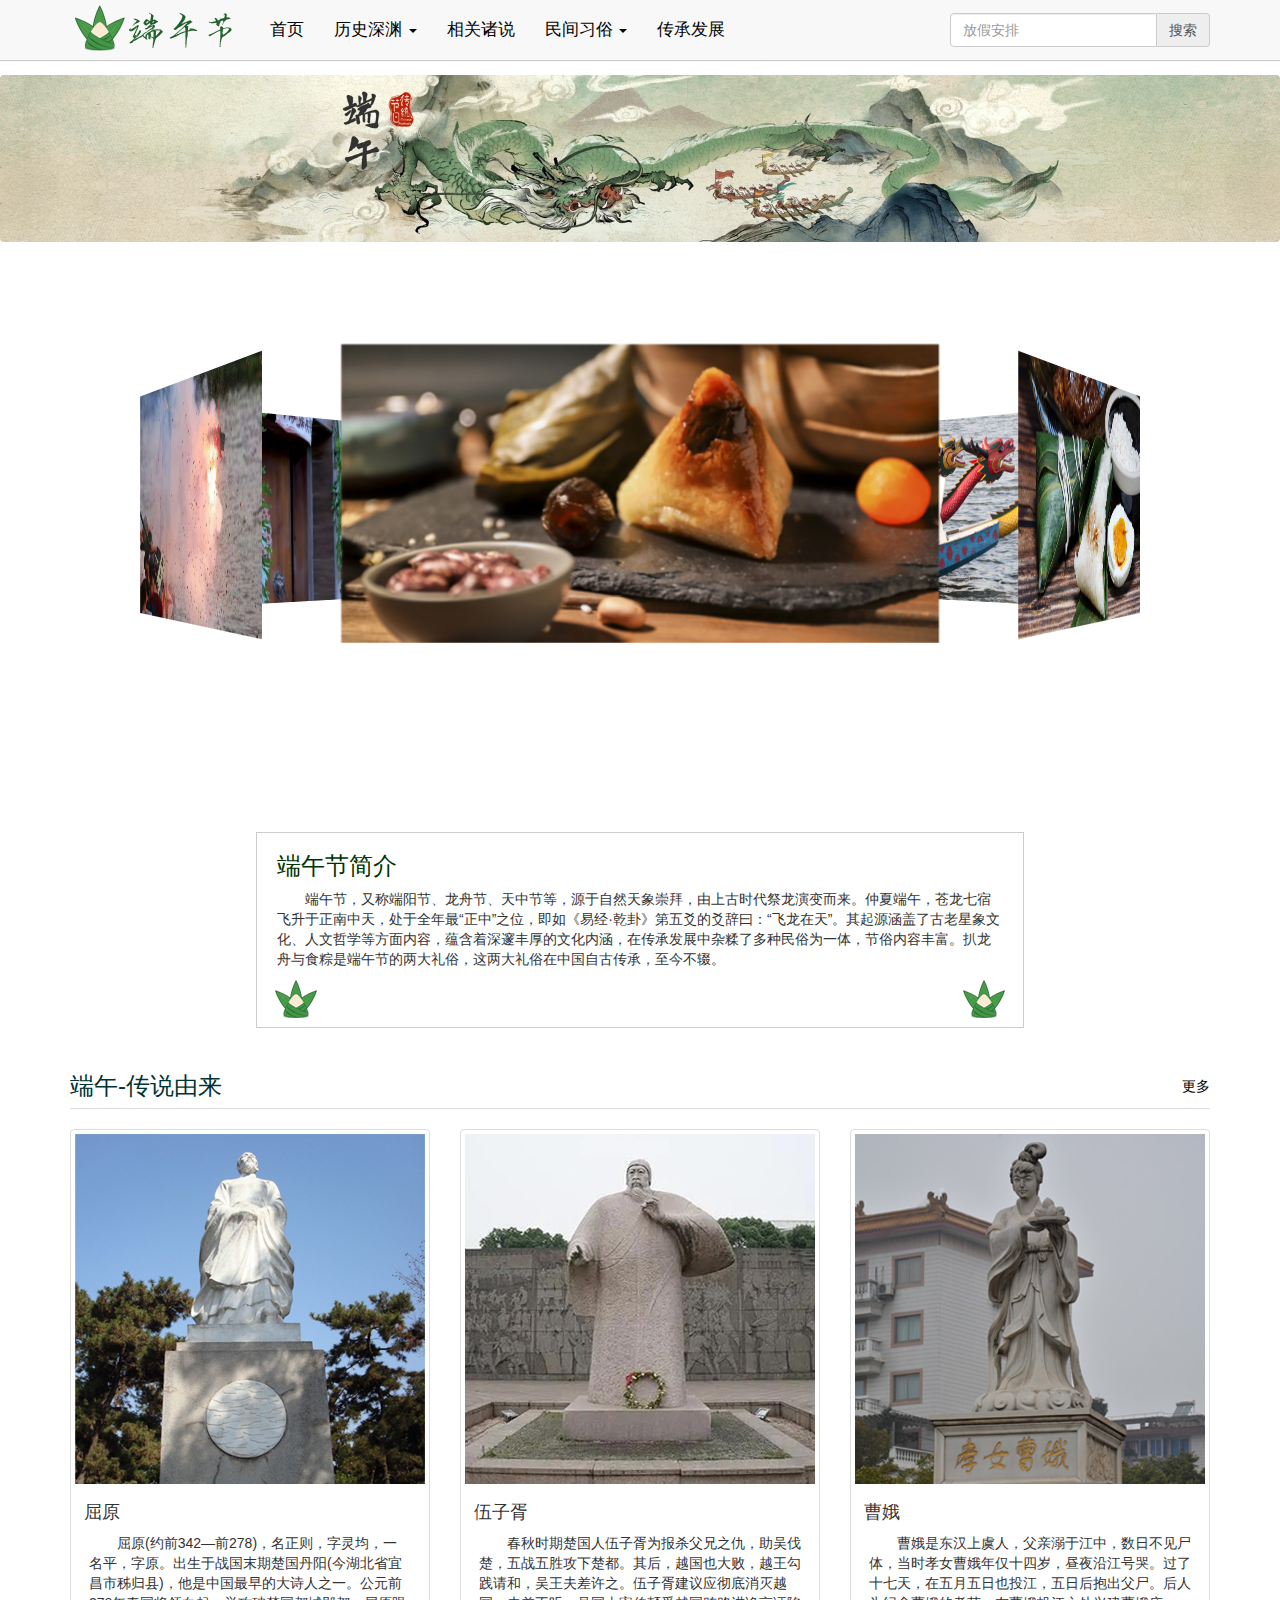
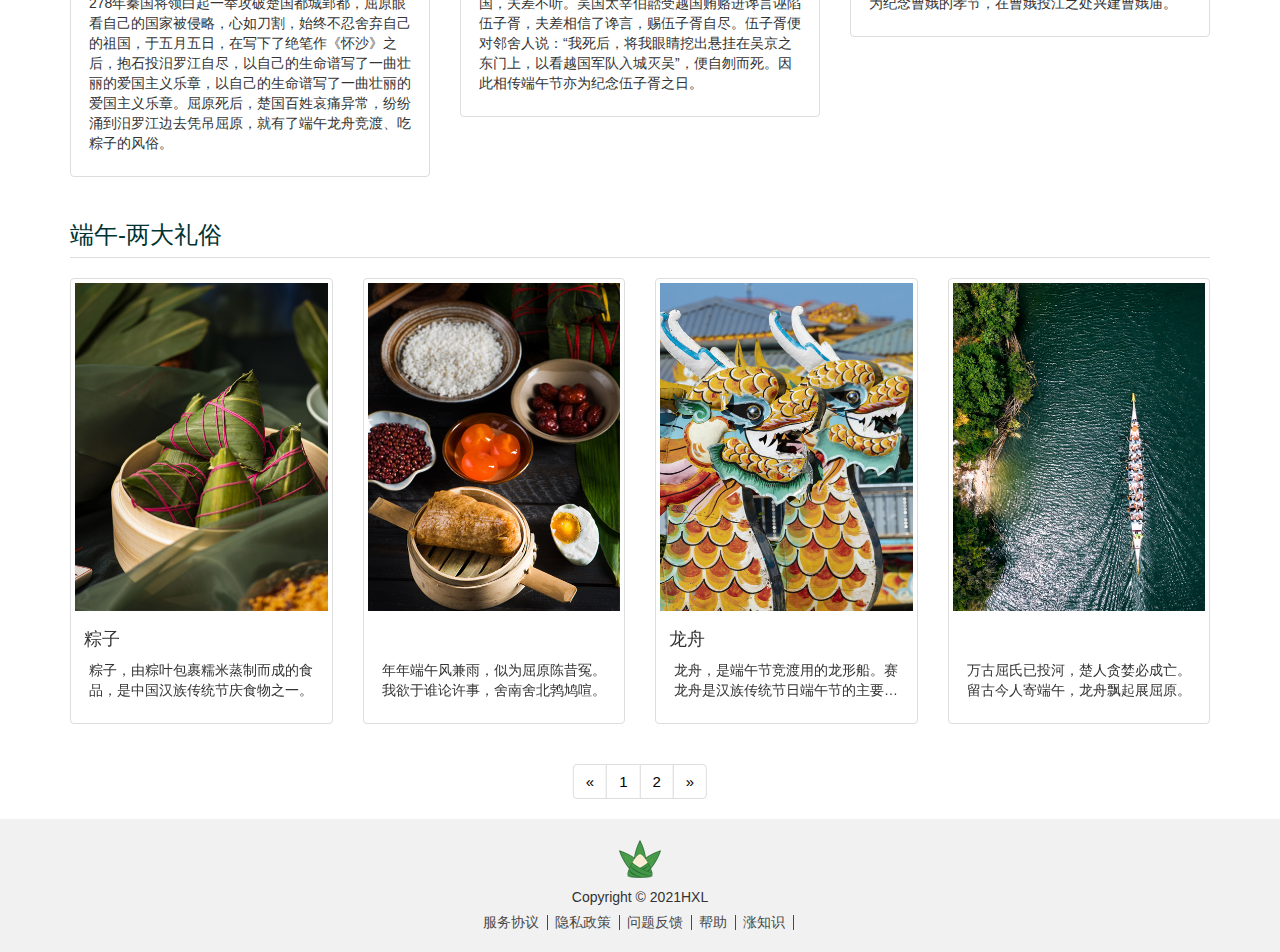
<file: 端午节/index.html>
<!DOCTYPE html>
<html lang="en">

<head>
    <meta charset="UTF-8">
    <meta http-equiv="X-UA-Compatible" content="IE=edge">
    <meta name="viewport" content="width=device-width, initial-scale=1.0,user-scalable=no">
    <title>端午节-中国四大传统节日之一</title>
    <meta name="description" content="端午节，又称端阳节、龙舟节、天中节等，源于自然天象崇拜，由上古时代祭龙演变而来。">
    <meta name="keywords" content="端午,端午节,端午节简介,端午节网页,端午节网页制作">
    <!-- 引入图标 -->
    <link rel="shortcut icon" href="./other/tubiao.ico">
    <!-- 引入bootstrap库 -->
    <link rel="stylesheet" href="./other/bootstrap.min.css">
    <!-- 引入共用样式 -->
    <link rel="stylesheet" href="./other/common.css">
    <!-- 引入index样式 -->
    <link rel="stylesheet" href="./other/index.css">
</head>

<body>
    <!-- 导航栏 -->
    <header class="head">
        <div class="nav navbar-default container-fluid-top">
            <div class="container">
                <div class="navbar-header">
                    <!-- 下拉按钮 -->
                    <button class="navbar-toggle" data-toggle="collapse" data-target=".navbar-collapse" style="margin-top: 15px;">
                    <span class="icon-bar"></span>
                    <span class="icon-bar"></span>
                    <span class="icon-bar"></span>
                    </button>
                    <!-- logo -->
                    <a href="./index.html" title="端午节"><img src="./images/logo.png"></a>
                </div>
                <!-- 快速导航 -->
                <nav class="collapse navbar-collapse navbar-left">
                    <ul class="nav navbar-nav">
                        <li><a href="./index.html">首页</a></li>
                        <!-- 下拉菜单1 -->
                        <li class="dropdown">
                            <a href="JavaScript:;" class="dropdown-toggle" data-toggle="dropdown">历史深渊
                                <span class="caret"></span>
                            </a>
                            <ul class="dropdown-menu">
                                <li><a href="JavaScript:;">源流</a></li>
                                <li><a href="JavaScript:;">由来</a></li>
                                <li><a href="JavaScript:;">考证</a></li>
                            </ul>
                        </li>
                        <li><a href="JavaScript:;">相关诸说</a></li>
                        <!-- 下拉菜单2 -->
                        <li class="dropdown">
                            <a href="JavaScript:;" class="dropdown-toggle" data-toggle="dropdown">民间习俗
                                <span class="caret"></span>
                            </a>
                            <ul class="dropdown-menu">
                                <!-- 锚点 -->
                                <li><a href="./subpage.html">传统民俗</a></li>
                                <li><a href="./subpage.html#ms2">民俗活动</a></li>
                                <li><a href="./subpage.html#ms3">节庆饮食</a></li>
                            </ul>
                        </li>
                        <li><a href="JavaScript:;">传承发展</a></li>
                    </ul>
                </nav>
                <!-- 搜索框 -->
                <form class="navbar-right navbar-form" style="margin-top: 13px;">
                    <div class="input-group">
                        <input type="search" class="form-control" placeholder="放假安排">
                        <span class="input-group-addon btn btn-success">搜索</span>
                    </div>
                </form>
            </div>
        </div>
    </header>

    <!-- 中心 -->
    <section>
        <!-- 长图 -->
        <article class="cont-top" title="端午节（中国四大传统节日之一）">
            <div class="thumbnail" style="border: none;">
                <a href="JavaScript:;"><img src="./images/header.jpg"></a>
            </div>
        </article>

        <!-- 3D轮播 -->
        <article class="container cont-on">
            <div>
                <a href="JavaScript:;"><img src="./images/lb1.jpg"></a>
                <a href="JavaScript:;"><img src="./images/lb2.jpg"></a>
                <a href="JavaScript:;"><img src="./images/lb3.jpg"></a>
                <a href="JavaScript:;"><img src="./images/lb4.jpg"></a>
                <a href="JavaScript:;"><img src="./images/lb5.jpg"></a>
                <a href="JavaScript:;"><img src="./images/lb6.jpg"></a>
            </div>
        </article>

        <!-- 一部分 简介 -->
        <article class="container cont-one">
            <div class="cn">
                <h3>端午节简介</h3>
                <p>端午节，又称端阳节、龙舟节、天中节等，源于自然天象崇拜，由上古时代祭龙演变而来。仲夏端午，苍龙七宿飞升于正南中天，处于全年最“正中”之位，即如《易经·乾卦》第五爻的爻辞曰：“飞龙在天”。其起源涵盖了古老星象文化、人文哲学等方面内容，蕴含着深邃丰厚的文化内涵，在传承发展中杂糅了多种民俗为一体，节俗内容丰富。扒龙舟与食粽是端午节的两大礼俗，这两大礼俗在中国自古传承，至今不辍。</p>
                <img src="./images/tubiao.png">
                <img src="./images/tubiao.png">
            </div>
        </article>

        <!-- 二部分 传说由来 -->
        <article class="container cont-two">
            <div class="row">
                <h3>端午-传说由来<a href="JavaScript:;">更多</a></h3>
                <div class="col-md-4 col-xs-12">
                    <div class="thumbnail">
                        <img src="./images/rw1.jpg">
                        <div class="caption">
                            <h4>屈原</h4>
                            <p>屈原(约前342—前278)，名正则，字灵均，一名平，字原。出生于战国末期楚国丹阳(今湖北省宜昌市秭归县)，他是中国最早的大诗人之一。公元前278年秦国将领白起一举攻破楚国都城郢都，屈原眼看自己的国家被侵略，心如刀割，始终不忍舍弃自己的祖国，于五月五日，在写下了绝笔作《怀沙》之后，抱石投汨罗江自尽，以自己的生命谱写了一曲壮丽的爱国主义乐章，以自己的生命谱写了一曲壮丽的爱国主义乐章。屈原死后，楚国百姓哀痛异常，纷纷涌到汨罗江边去凭吊屈原，就有了端午龙舟竞渡、吃粽子的风俗。</p>
                        </div>
                    </div>
                </div>
                <div class="col-md-4 col-xs-12">
                    <div class="thumbnail">
                        <img src="./images/rw2.jpg">
                        <div class="caption">
                            <h4>伍子胥</h4>
                            <p>春秋时期楚国人伍子胥为报杀父兄之仇，助吴伐楚，五战五胜攻下楚都。其后，越国也大败，越王勾践请和，吴王夫差许之。伍子胥建议应彻底消灭越国，夫差不听。吴国太宰伯嚭受越国贿赂进谗言诬陷伍子胥，夫差相信了谗言，赐伍子胥自尽。伍子胥便对邻舍人说：“我死后，将我眼睛挖出悬挂在吴京之东门上，以看越国军队入城灭吴”，便自刎而死。因此相传端午节亦为纪念伍子胥之日。</p>
                        </div>
                    </div>
                </div>
                <div class="col-md-4 col-xs-12">
                    <div class="thumbnail">
                        <img src="./images/rw3.jpg">
                        <div class="caption">
                            <h4>曹娥</h4>
                            <p>曹娥是东汉上虞人，父亲溺于江中，数日不见尸体，当时孝女曹娥年仅十四岁，昼夜沿江号哭。过了十七天，在五月五日也投江，五日后抱出父尸。后人为纪念曹娥的孝节，在曹娥投江之处兴建曹娥庙。</p>
                        </div>
                    </div>
                </div>
            </div>
        </article>
        <!-- 三部分 两大礼俗 -->
        <article class="container cont-three">
            <div class="row">
                <h3>端午-两大礼俗</h3>
                <div class="col-md-3 col-xs-6">
                    <div class="thumbnail">
                        <img src="./images/sl1.jpg" title="粽子">
                        <div class="caption">
                            <h4>粽子</h4>
                            <p title="粽子，由粽叶包裹糯米蒸制而成的食品，是中国汉族传统节庆食物之一。">粽子，由粽叶包裹糯米蒸制而成的食品，是中国汉族传统节庆食物之一。</p>
                        </div>
                    </div>
                </div>
                <div class="col-md-3 col-xs-6">
                    <div class="thumbnail">
                        <img src="./images/sl2.jpg" title="粽子">
                        <div class="caption">
                            <h4>&nbsp;</h4>
                            <p title="年年端午风兼雨，似为屈原陈昔冤。我欲于谁论许事，舍南舍北鹁鸠喧。">年年端午风兼雨，似为屈原陈昔冤。我欲于谁论许事，舍南舍北鹁鸠喧。</p>
                        </div>
                    </div>
                </div>
                <div class="col-md-3 col-xs-6">
                    <div class="thumbnail">
                        <img src="./images/sl3.jpg" title="龙舟">
                        <div class="caption">
                            <h4>龙舟</h4>
                            <p title="龙舟，是端午节竞渡用的龙形船。赛龙舟是汉族传统节日端午节的主要习俗。">龙舟，是端午节竞渡用的龙形船。赛龙舟是汉族传统节日端午节的主要习俗。</p>
                        </div>
                    </div>
                </div>
                <div class="col-md-3 col-xs-6">
                    <div class="thumbnail">
                        <img src="./images/sl4.jpg" title="龙舟">
                        <div class="caption">
                            <h4>&nbsp;</h4>
                            <p title="万古屈氏已投河，楚人贪婪必成亡。留古今人寄端午，龙舟飘起展屈原。">万古屈氏已投河，楚人贪婪必成亡。留古今人寄端午，龙舟飘起展屈原。</p>
                        </div>
                    </div>
                </div>
            </div>
        </article>
        <!-- 分页 -->
        <footer class="cont-foot">
            <ul class="pagination">
                <li><a href="./index.html">&laquo;</a></li>
                <li><a href="./index.html">1</a></li>
                <li><a href="./subpage.html">2</a></li>
                <li><a href="./subpage.html">&raquo;</a></li>
            </ul>
        </footer>
    </section>

    <!-- footer部分 -->
    <footer class="foot">
        <div class="container">
            <div><img src="./images/tubiao.png"></div>
            <p>Copyright &copy; 2021HXL</p>
            <p>
                <a href="JavaScript:;">服务协议</a>
                <a href="JavaScript:;">隐私政策</a>
                <a href="JavaScript:;">问题反馈</a>
                <a href="JavaScript:;">帮助</a>
                <a href="JavaScript:;">涨知识</a>
            </p>
        </div>
    </footer>


    <script src="./other/jquery.min.js"></script>
    <script src="./other/bootstrap.min.js"></script>
</body>

</html>
</file>
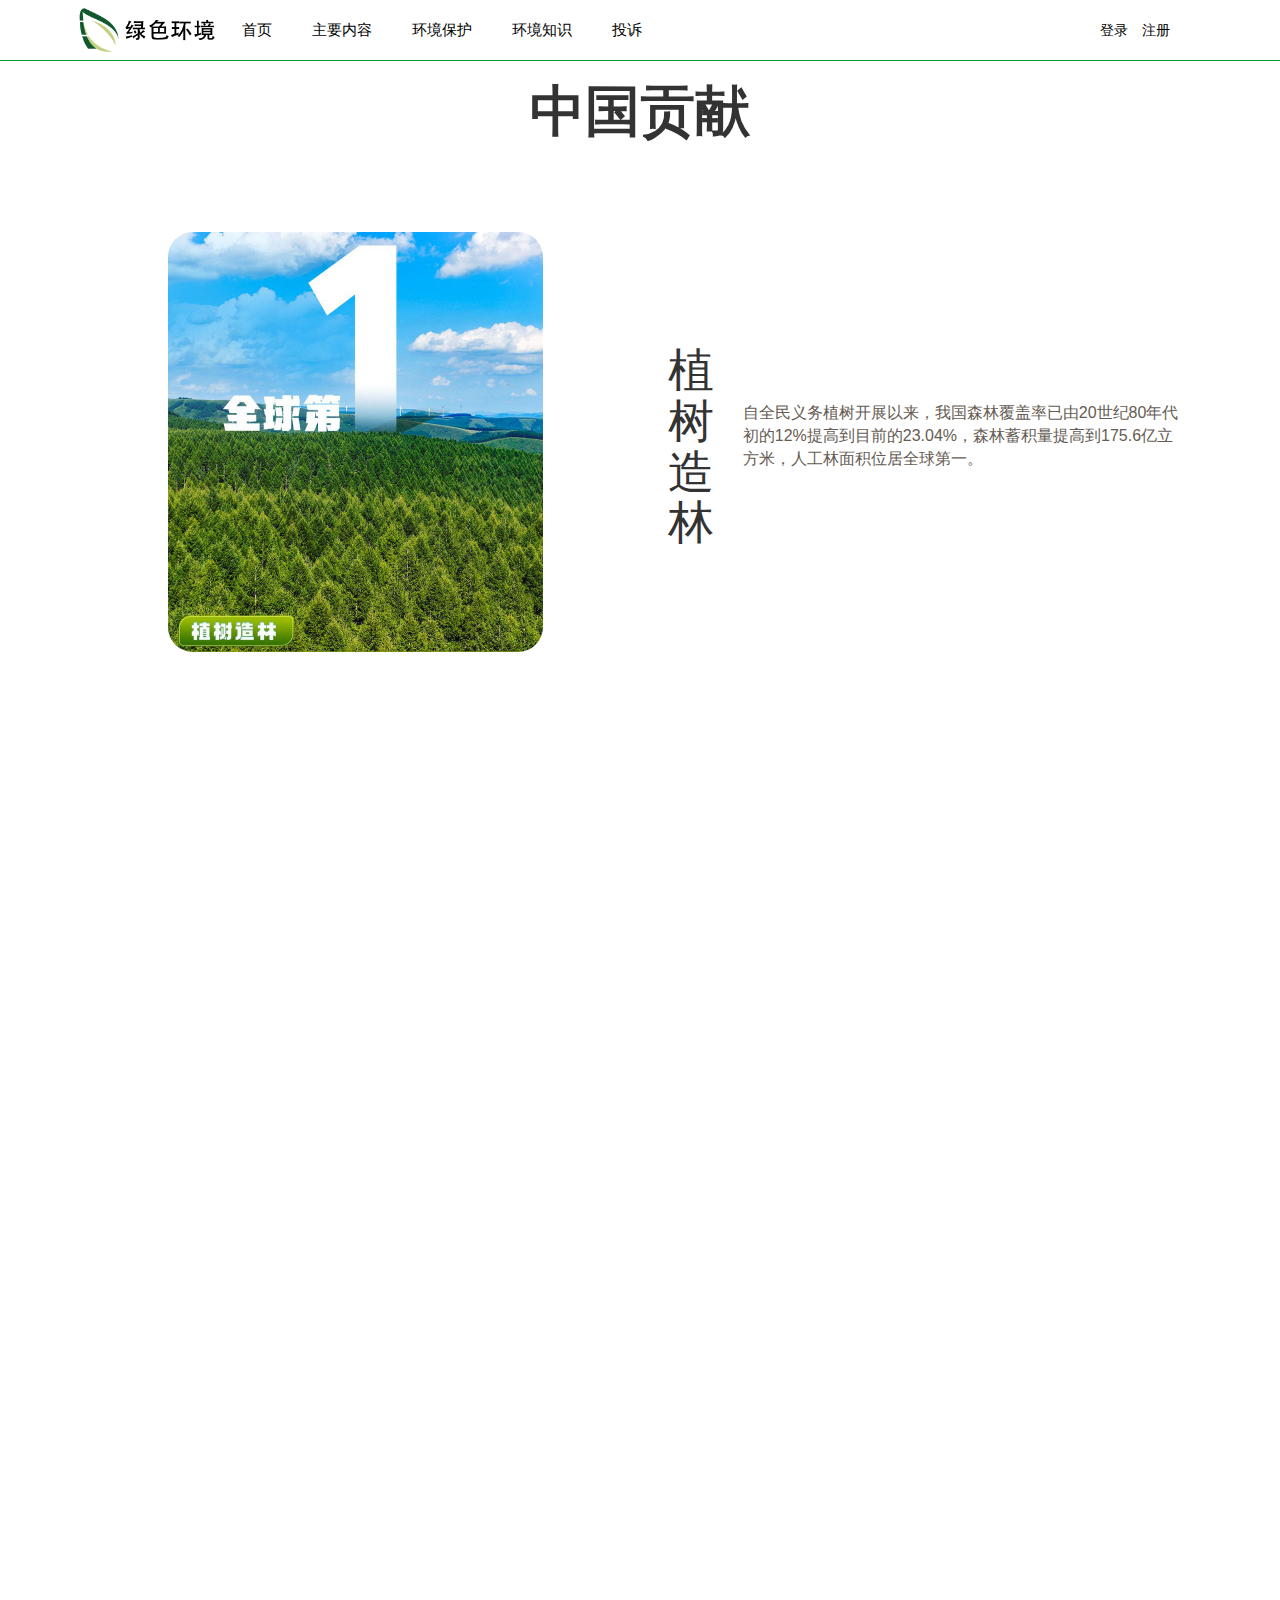
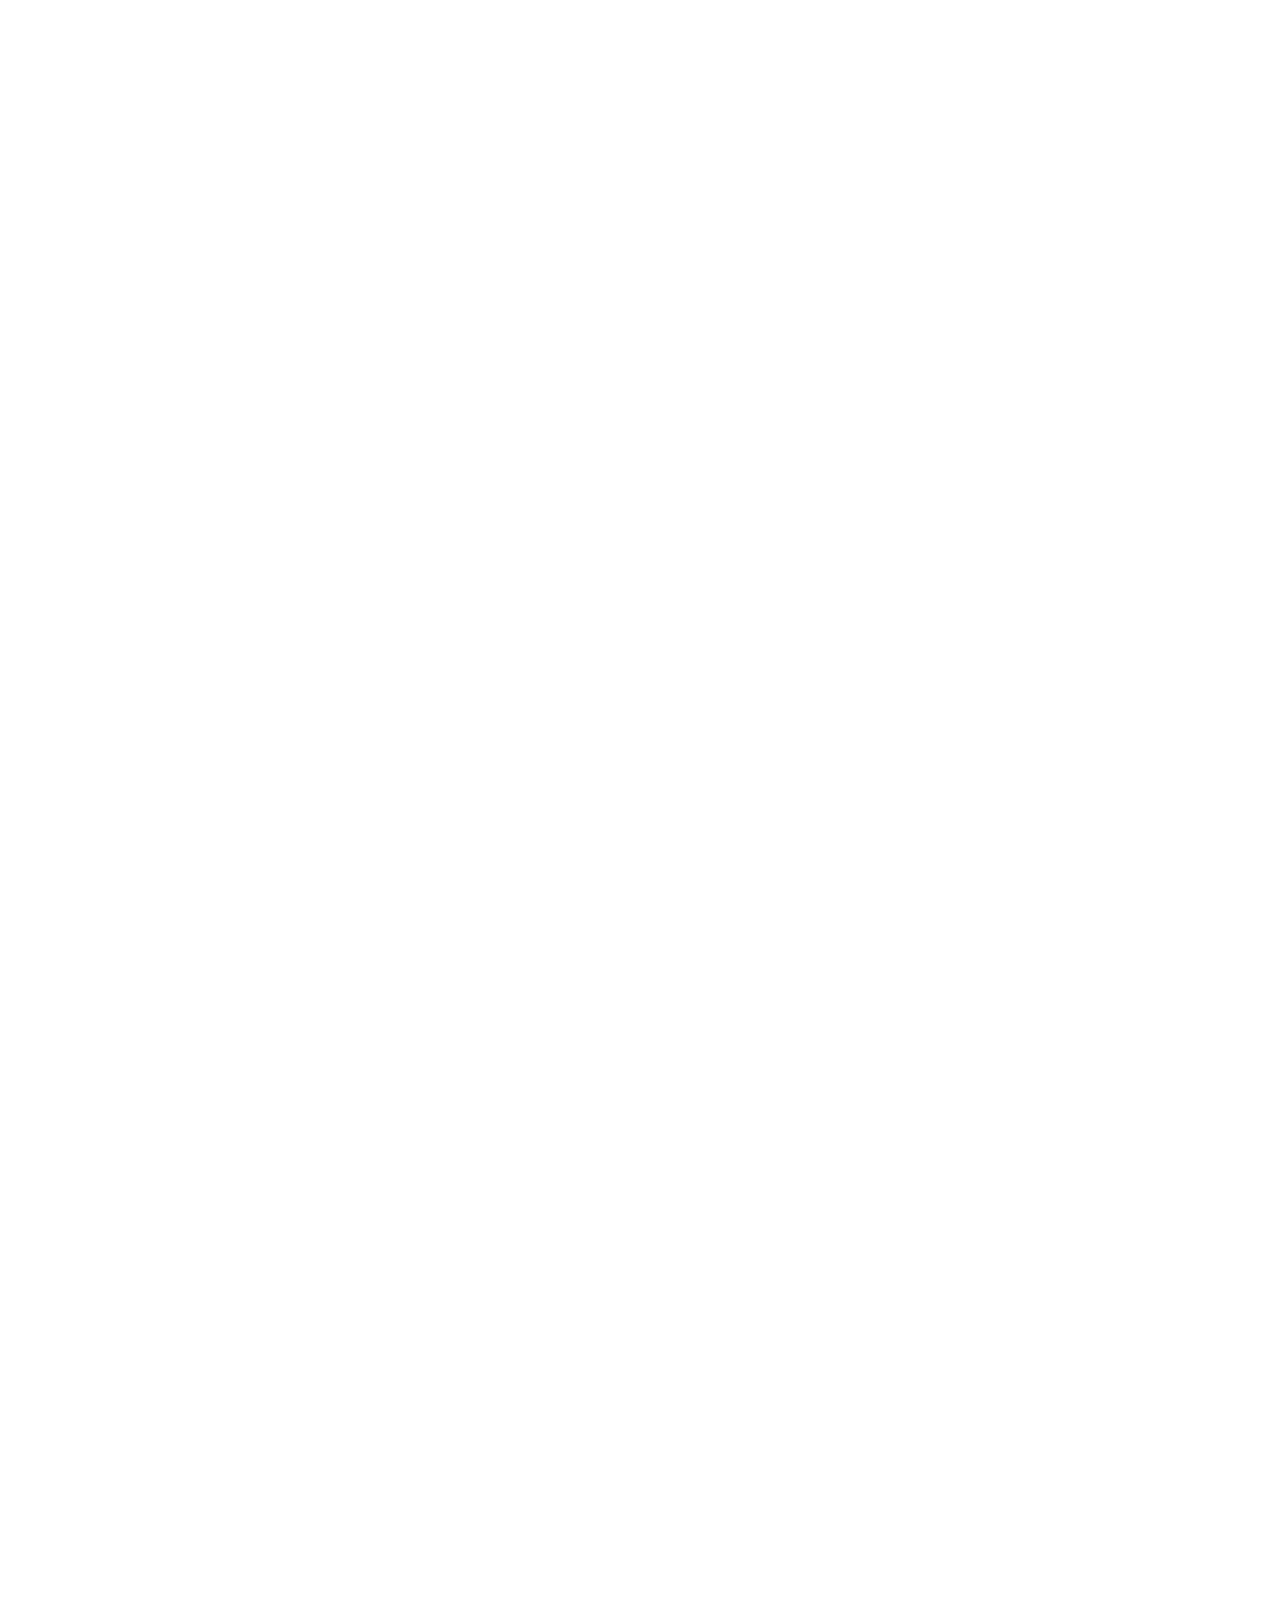
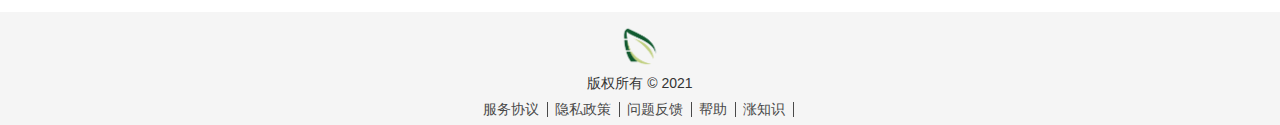
<file: 环保网/contribution.html>
<!DOCTYPE html>
<html lang="en">

<head>
    <meta charset="UTF-8">
    <meta http-equiv="X-UA-Compatible" content="IE=edge">
    <meta name="viewport" content="width=device-width, initial-scale=1.0,user-scalable">
    <title>绿色环境-环境保护</title>
    <link rel="shortcut icon" href="./frame/ico.ico">
    <link rel="stylesheet" href="./frame/Bootstrap/bootstrap/css/bootstrap.min.css">
    <link rel="stylesheet" href="./css/common.css">
    <link rel="stylesheet" href="./css/contribution.css">
</head>

<body>
    <!-- 顶部 -->
    <header class="head">
        <div class="nav navbar-default container-fluid-top">
            <div class="container">
                <div class="navbar-header">
                    <!-- 下拉按钮 -->
                    <button class="navbar-toggle" data-toggle="collapse" data-target=".navbar-collapse">
                        <span class="icon-bar"></span>
                        <span class="icon-bar"></span>
                        <span class="icon-bar"></span>
                    </button>
                    <!-- logo -->
                    <a href="./index.html" class="logo"><img src="./images/logo.png"></a>
                </div>
                <!-- 快速导航 -->
                <nav class="collapse navbar-collapse">
                    <ul class="nav navbar-nav  navbar-left">
                        <li class="dropdown">
                            <a href="./index.html">首页</a>
                        </li>
                        <li class="dropdown">
                            <a href="./404.html">主要内容</b></a>
                        </li>
                        <li class="dropdown">
                            <a href="./contribution.html">环境保护</b></a>
                        </li>
                        <li class="dropdown">
                            <a href="./404.html">环境知识</b></a>
                        </li>
                        <li class="dropdown">
                            <a href="./404.html">投诉</b></a>
                        </li>
                    </ul>
                    <div class="register">
                        <a href="./login.html" id="lg">登录</a>
                        <a href="./regist.html" id="lg">注册</a>
                    </div>
                </nav>
            </div>
        </div>
    </header>

    <section class="container">
        <h1>中国贡献</h1>
        <ul>
            <li id="fade">
                <div class="col-md-6 col-sm-12 left-hidden">
                    <div class="text-box-1">
                        <img src="./images/contribution/cont1.jpg" alt="">
                    </div>
                </div>
                <div class="col-md-6 col-sm-12 right-hidden">
                    <div class="text-box-2">
                        <h2>植树造林</h2>
                        <p>自全民义务植树开展以来，我国森林覆盖率已由20世纪80年代初的12%提高到目前的23.04%，森林蓄积量提高到175.6亿立方米，人工林面积位居全球第一。</p>
                    </div>
                </div>
            </li>
            <li id="fade">
                <div class="col-md-6 col-sm-12  right-hidden">
                    <div class="text-box-1">
                        <img src="./images/contribution/cont2.jpg" alt="">
                    </div>
                </div>
                <div class="col-md-6 col-sm-12 left-hidden">
                    <div class="text-box-2">
                        <h2>湿地保护</h2>
                        <p>湿地是全球价值最高的生态系统，其消长会影响全球气候变化态势与速度。早在2004年，中国即成为全球湿地保护典范。“十三五”期间，全国新增湿地面积20.26万公顷。 湿地保护。
                        </p>
                    </div>
                </div>
            </li>
            <li id="fade">
                <div class="col-md-6 col-sm-12  left-hidden">
                    <div class="text-box-1">
                        <img src="./images/contribution/cont3.jpg" alt="">
                    </div>
                </div>
                <div class="col-md-6 col-sm-12 right-hidden">
                    <div class="text-box-2">
                        <h2>白色污染</h2>
                        <p>中国塑料制品回收率约为30%，高于不少发达国家。自2008年起，我国主要商品零售场所塑料袋使用量年均减少20万吨万吨。</p>
                    </div>
                </div>
            </li>
            <li id="fade">
                <div class="col-md-6 col-sm-12  right-hidden">
                    <div class="text-box-1">
                        <img src="./images/contribution/cont4.jpg" alt="">
                    </div>
                </div>
                <div class="col-md-6 col-sm-12  left-hidden">
                    <div class="text-box-2">
                        <h2>新能源利用</h2>
                        <p>中国在新能源发展上居于世界首位，中国可再生能源开发利用规模稳居世界第一，带动了全球可再生能源的快速蓬勃发展。2020年，中国可再生能源发电量达2.2万亿干瓦时。</p>
                    </div>
                </div>
            </li>
            <li id="fade">
                <div class="col-md-6 col-sm-12 left-hidden">
                    <div class="text-box-1">
                        <img src="./images/contribution/cont5.jpg" alt="">
                    </div>
                </div>
                <div class="col-md-6 col-sm-12 right-hidden">
                    <div class="text-box-2">
                        <h2>碳排放</h2>
                        <p>“十一五”规划提出“节能减排”目标以来，从2009至2019年，中国碳排放削减35%。为应对全球气候变化，中国在“十四五”规划中又提出“碳达峰”“碳中和”等目标承诺。</p>
                    </div>
                </div>
            </li>
            <li id="fade">
                <div class="col-md-6 col-sm-12 right-hidden">
                    <div class="text-box-1">
                        <img src="./images/contribution/cont6.jpg" alt="">
                    </div>
                </div>
                <div class="col-md-6 col-sm-12 left-hidden">
                    <div class="text-box-2">
                        <h2>野生动物保护</h2>
                        <p>自1992年签署《生物多样性公约》以来，中国是少数几个编制实施地方生物多样性保护行动计划的国家之一。在建设自然保护区的同时，中国已为300多种珍稀濒危野生动物建立了稳定的人工繁育种群。</p>
                    </div>
                </div>
            </li>
        </ul>
    </section>

    <footer class="foot">
        <div class="container">
            <div class="logo"></div>
            <p>版权所有 &copy; 2021</p>
            <p>
                <a href="./404.html">服务协议</a>
                <a href="./404.html">隐私政策</a>
                <a href="./404.html">问题反馈</a>
                <a href="./404.html">帮助</a>
                <a href="./404.html">涨知识</a>
            </p>
        </div>
    </footer>


    <script src="./frame/Bootstrap/jquery/jquery.min.js"></script>
    <script src="./frame/Bootstrap/bootstrap/js/bootstrap.min.js"></script>
    <script src="./js/contribution.js"></script>
    <script src="./js/common.js"></script>

</body>

</html>
</file>
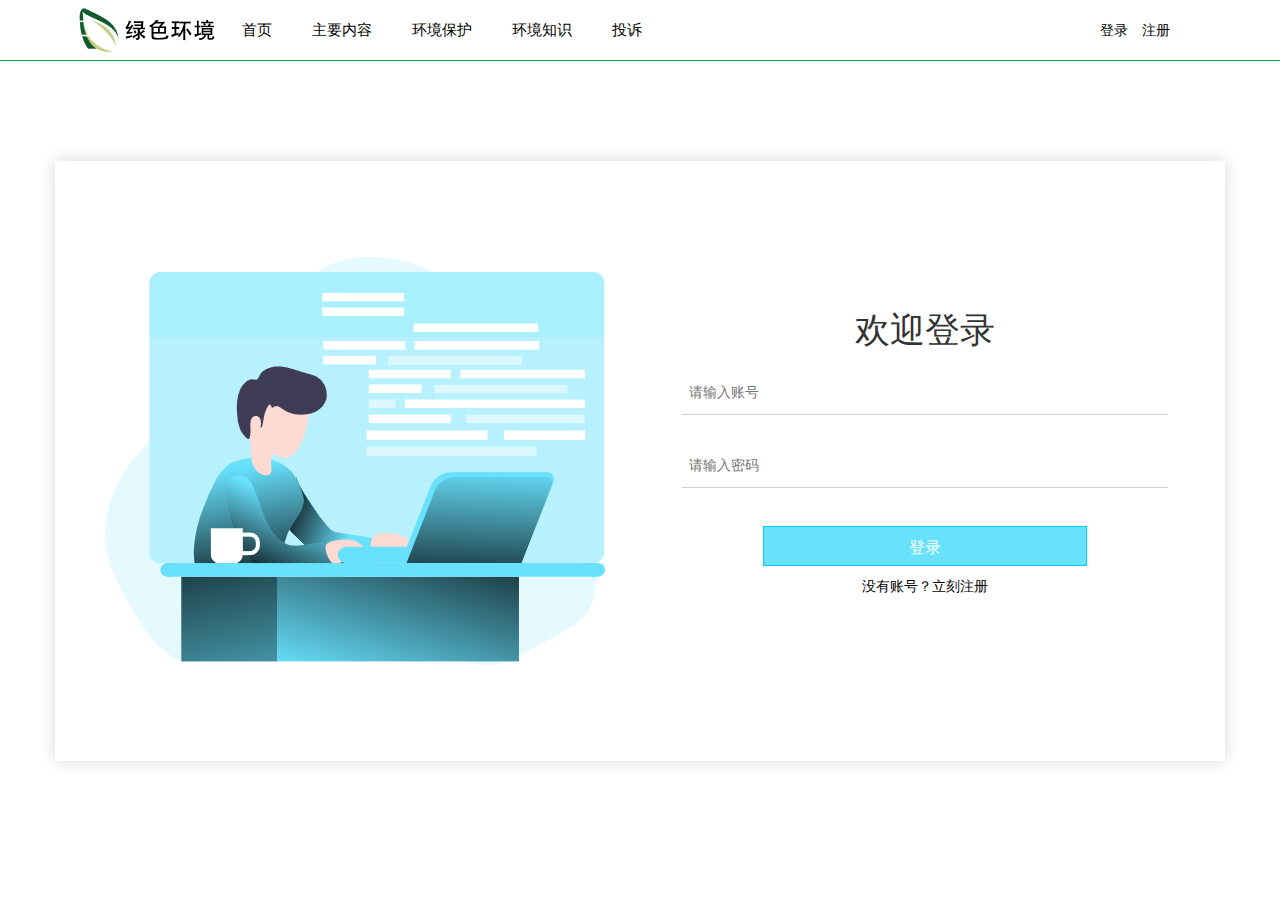
<file: 环保网/login.html>
<!DOCTYPE html>
<html lang="en">

<head>
    <meta charset="UTF-8">
    <meta http-equiv="X-UA-Compatible" content="IE=edge">
    <meta name="viewport" content="width=device-width, initial-scale=1.0,user-scalable">
    <title>绿色环境-登录</title>
    <link rel="shortcut icon" href="./frame/ico.ico">
    <link rel="stylesheet" href="./frame/Bootstrap/bootstrap/css/bootstrap.min.css">
    <link rel="stylesheet" href="./css/common.css">
    <link rel="stylesheet" href="./css/login.css">

</head>

<body>
    <!-- 头部 -->
    <header class="head">
        <div class="nav navbar-default container-fluid-top">
            <div class="container">
                <div class="navbar-header">
                    <!-- 下拉按钮 -->
                    <button class="navbar-toggle" data-toggle="collapse" data-target=".navbar-collapse">
                        <span class="icon-bar"></span>
                        <span class="icon-bar"></span>
                        <span class="icon-bar"></span>
                    </button>
                    <!-- logo -->
                    <a href="./index.html" class="logo"><img src="./images/logo.png"></a>
                </div>
                <!-- 快速导航 -->
                <nav class="collapse navbar-collapse">
                    <ul class="nav navbar-nav  navbar-left">
                        <li class="dropdown">
                            <a href="./index.html">首页</a>
                        </li>
                        <li class="dropdown">
                            <a href="./404.html">主要内容</b></a>
                        </li>
                        <li class="dropdown">
                            <a href="./contribution.html">环境保护</b></a>
                        </li>
                        <li class="dropdown">
                            <a href="./404.html">环境知识</b></a>
                        </li>
                        <li class="dropdown">
                            <a href="./404.html">投诉</b></a>
                        </li>
                    </ul>
                    <div class="register">
                        <a href="./login.html" id="lg">登录</a>
                        <a href="./regist.html" id="lg">注册</a>
                    </div>
                </nav>
            </div>
        </div>
    </header>

    <div class="container box">
        <div class="col-md-6 col-sm-12">
            <img src="./images/login/login.png" alt="">
        </div>
        <div class="col-md-6 col-sm-12">
            <div class="login" style="margin-top: 150px;">
                <div>
                    <h2>欢迎登录</h2>
                    <form action="./php/login.php" method="POST">
                        <div class="lg-box">
                            <input type="text" name="username" placeholder="请输入账号" autocomplete="off"> <i class="xian"></i>
                            <div class="text">
                                <span id="lo_text"></span>
                            </div>
                        </div>
                        <div class="lg-box">
                            <input type="password" name="password" placeholder="请输入密码"> <i class="xian"></i>
                            <div class="text">
                                <span id="lo_text"></span>
                            </div>
                        </div>
                        <div class="btn-box">
                            <button type="submit" class="kai" id="btn">登录</button>
                            <a href="./regist.html">没有账号？立刻注册</a>
                        </div>
                    </form>
                </div>
            </div>
        </div>
    </div>



    <script src="./frame/Bootstrap/jquery/jquery.min.js"></script>
    <script src="./frame/Bootstrap/bootstrap/js/bootstrap.min.js"></script>
    <script src="./js/login.js"></script>
    <script src="./js/common.js"></script>

</body>

</html>
</file>
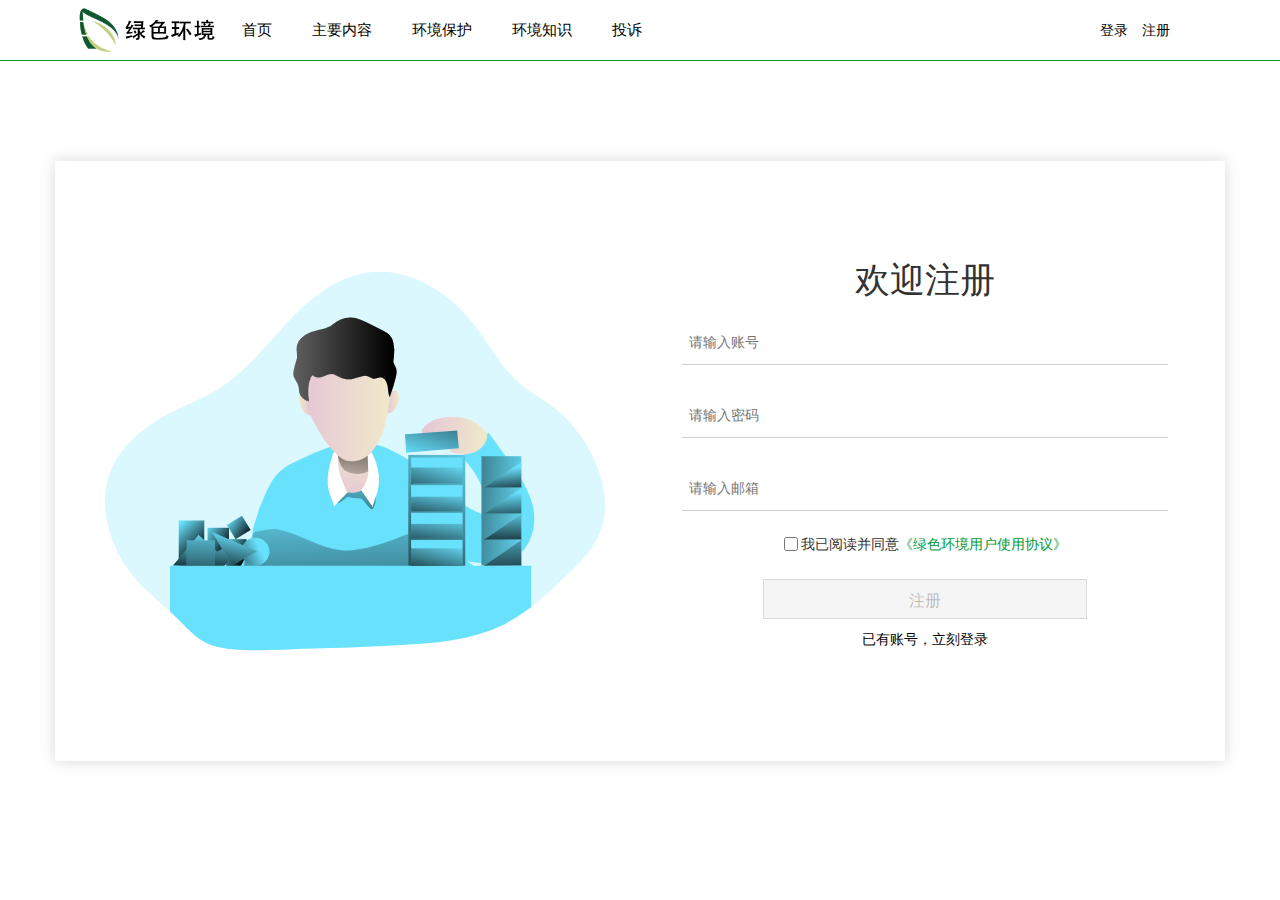
<file: 环保网/regist.html>
<!DOCTYPE html>
<html lang="en">

<head>
    <meta charset="UTF-8">
    <meta http-equiv="X-UA-Compatible" content="IE=edge">
    <meta name="viewport" content="width=device-width, initial-scale=1.0,user-scalable">
    <title>绿色环境-注册</title>
    <link rel="shortcut icon" href="./frame/ico.ico">
    <link rel="stylesheet" href="./frame/Bootstrap/bootstrap/css/bootstrap.min.css">
    <link rel="stylesheet" href="./css/common.css">
    <link rel="stylesheet" href="./css/login.css">

</head>

<body>
    <!-- 头部 -->
    <header class="head">
        <div class="nav navbar-default container-fluid-top">
            <div class="container">
                <div class="navbar-header">
                    <!-- 下拉按钮 -->
                    <button class="navbar-toggle" data-toggle="collapse" data-target=".navbar-collapse">
                        <span class="icon-bar"></span>
                        <span class="icon-bar"></span>
                        <span class="icon-bar"></span>
                    </button>
                    <!-- logo -->
                    <a href="./index.html" class="logo"><img src="./images/logo.png"></a>
                </div>
                <!-- 快速导航 -->
                <nav class="collapse navbar-collapse">
                    <ul class="nav navbar-nav  navbar-left">
                        <li class="dropdown">
                            <a href="./index.html">首页</a>
                        </li>
                        <li class="dropdown">
                            <a href="./404.html">主要内容</b></a>
                        </li>
                        <li class="dropdown">
                            <a href="./contribution.html">环境保护</b></a>
                        </li>
                        <li class="dropdown">
                            <a href="./404.html">环境知识</b></a>
                        </li>
                        <li class="dropdown">
                            <a href="./404.html">投诉</b></a>
                        </li>
                    </ul>
                    <div class="register">
                        <a href="./login.html" id="lg">登录</a>
                        <a href="./regist.html" id="lg">注册</a>
                    </div>
                </nav>
            </div>
        </div>
    </header>


    <div class="container box">
        <div class="col-md-6 col-sm-12">
            <img src="./images/login/regist.png" alt="">
        </div>
        <div class="col-md-6 col-sm-12">
            <div class="login">
                <div>
                    <h2>欢迎注册</h2>
                    <form action="./php/regist.php" method="POST">
                        <div class="lg-box">
                            <input type="text" name="username" id="text" placeholder="请输入账号" autocomplete="off"> <i class="xian"></i>
                            <div class="text">
                                <span id="re_text"></span>
                            </div>
                        </div>
                        <div class="lg-box">
                            <input type="password" name="password" id="password" placeholder="请输入密码" autocomplete="off"> <i class="xian"></i>
                            <div class="text">
                                <span id="re_passwords"></span>
                            </div>
                        </div>
                        <div class="lg-box">
                            <input type="email" name="email" id="email" placeholder="请输入邮箱" autocomplete="off"> <i class="xian"></i>
                            <div class="text">
                                <span id="re_email"></span>
                            </div>
                        </div>
                        <div class="clause">
                            <input type="checkbox" id="checkbox">
                            <p>我已阅读并同意<a href="JavaScript:;">《绿色环境用户使用协议》</a></p>
                        </div>
                        <div class="btn-box">
                            <button type="submit" id="btn" class="guan">注册</button>
                            <a href="./login.html">已有账号，立刻登录</a>
                        </div>
                    </form>
                </div>
            </div>
        </div>
    </div>



    <script src="./frame/Bootstrap/jquery/jquery.min.js"></script>
    <script src="./frame/Bootstrap/bootstrap/js/bootstrap.min.js"></script>
    <script src="./js/regist.js"></script>
    <script src="./js/common.js"></script>


</body>

</html>
</file>
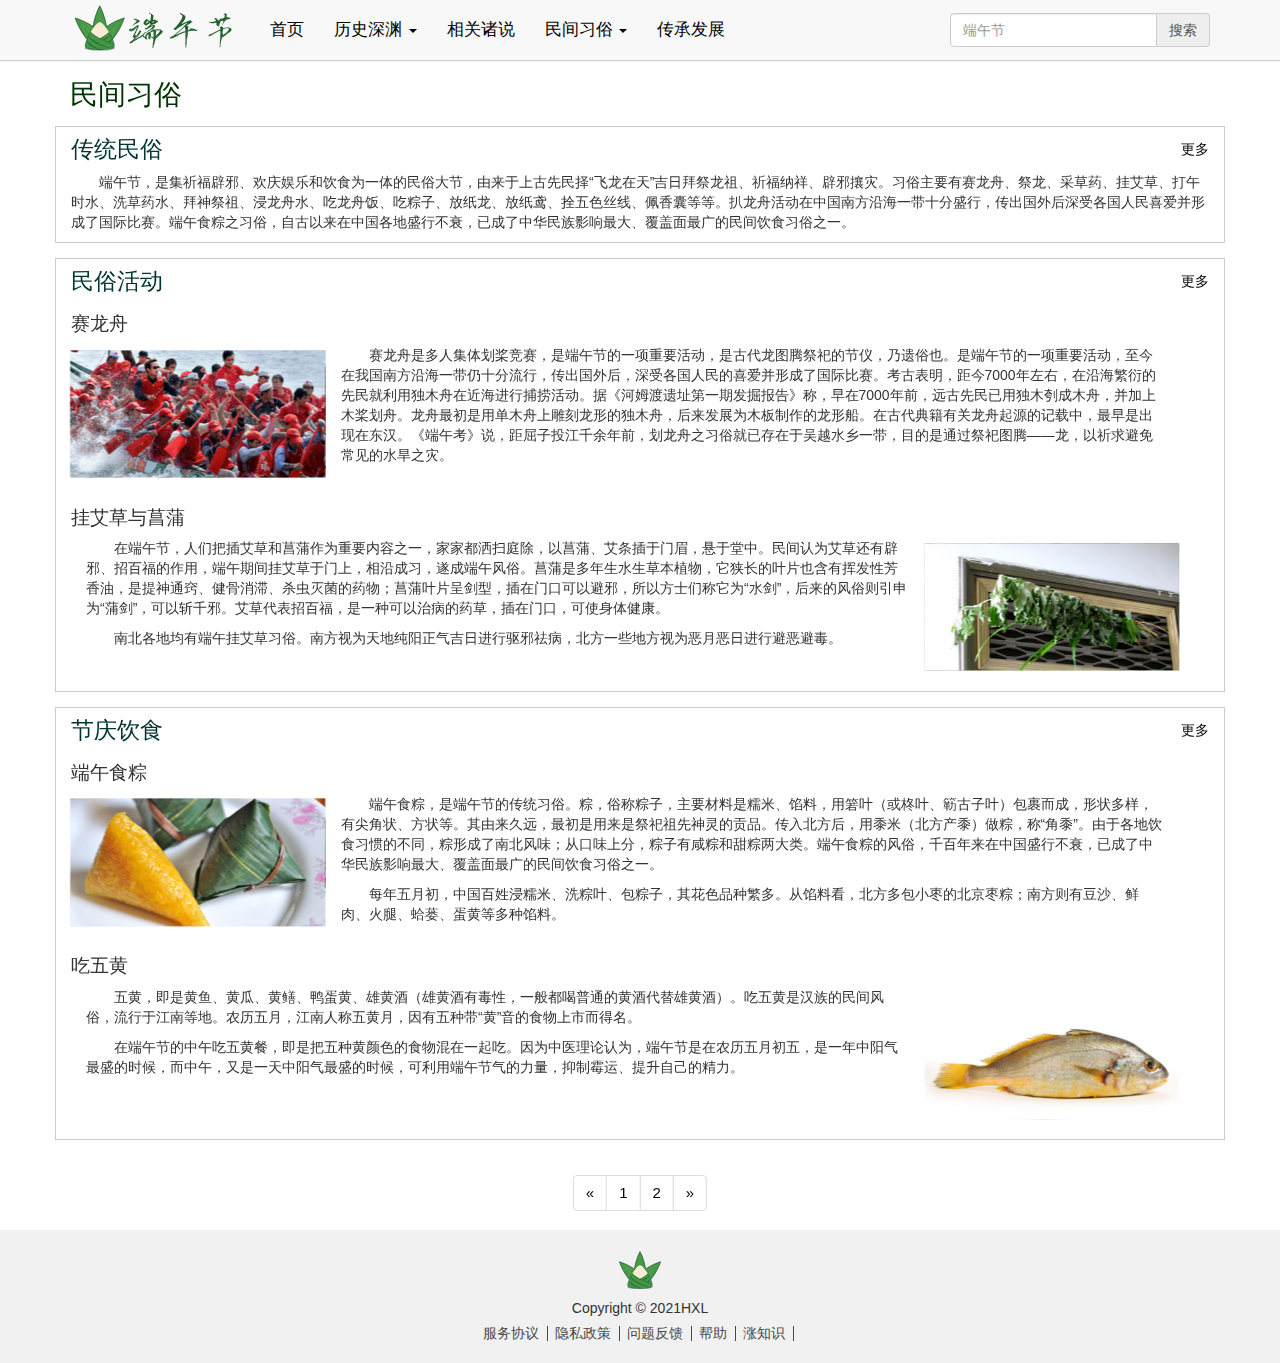
<file: 端午节/subpage.html>
<!DOCTYPE html>
<html lang="en">

<head>
    <meta charset="UTF-8">
    <meta http-equiv="X-UA-Compatible" content="IE=edge">
    <meta name="viewport" content="width=device-width, initial-scale=1.0">
    <title>民间习俗</title>
    <!-- 引入图标 -->
    <link rel="shortcut icon" href="./other/tubiao.ico">
    <!-- 引入bootstrap库 -->
    <link rel="stylesheet" href="./other/bootstrap.min.css">
    <!-- 引入共用样式 -->
    <link rel="stylesheet" href="./other/common.css">
    <!-- 引入subpage样式 -->
    <link rel="stylesheet" href="./other/subpage.css">
</head>

<body>
    <!-- 导航栏 -->
    <header class="head">
        <div class="nav navbar-default container-fluid-top">
            <div class="container">
                <div class="navbar-header">
                    <!-- 按钮 -->
                    <button class="navbar-toggle" data-toggle="collapse" data-target=".navbar-collapse" style="margin-top: 15px;">
                    <span class="icon-bar"></span>
                    <span class="icon-bar"></span>
                    <span class="icon-bar"></span>
                </button>
                    <!-- logo -->
                    <a href="./index.html" title="端午节"><img src="./images/logo.png"></a>
                </div>
                <!-- 快速导航 -->
                <nav class="collapse navbar-collapse navbar-left">
                    <ul class="nav navbar-nav">
                        <li><a href="./index.html">首页</a></li>
                        <!-- 下拉菜单1 -->
                        <li class="dropdown">
                            <a href="#" class="dropdown-toggle" data-toggle="dropdown">历史深渊
                                <span class="caret"></span>
                            </a>
                            <ul class="dropdown-menu">
                                <li><a href="#">源流</a></li>
                                <li><a href="#">由来</a></li>
                                <li><a href="#">考证</a></li>
                            </ul>
                        </li>
                        <li><a href="#">相关诸说</a></li>
                        <!-- 下拉菜单2 -->
                        <li class="dropdown">
                            <a href="#" class="dropdown-toggle" data-toggle="dropdown">民间习俗
                                <span class="caret"></span>
                            </a>
                            <ul class="dropdown-menu">
                                <li><a href="#ms1">传统民俗</a></li>
                                <li><a href="#ms2">民俗活动</a></li>
                                <li><a href="#ms3">节庆饮食</a></li>
                            </ul>
                        </li>
                        <li><a href="#">传承发展</a></li>
                    </ul>
                </nav>
                <!-- 搜索框 -->
                <form class="navbar-right navbar-form" style="margin-top: 13px;">
                    <div class="input-group">
                        <input type="search" class="form-control" placeholder="端午节">
                        <span class="input-group-addon btn btn-success">搜索</span>
                    </div>
                </form>
            </div>
        </div>
    </header>

    <section class="container">
        <!-- 标题 -->
        <h3>民间习俗</h3>
        <!-- 传统民俗 -->
        <article id="ms1" class="cont-one">
            <div class="container">
                <h4>传统民俗<a href="#">更多</a></h4>
                <p>端午节，是集祈福辟邪、欢庆娱乐和饮食为一体的民俗大节，由来于上古先民择“飞龙在天”吉日拜祭龙祖、祈福纳祥、辟邪攘灾。习俗主要有赛龙舟、祭龙、采草药、挂艾草、打午时水、洗草药水、拜神祭祖、浸龙舟水、吃龙舟饭、吃粽子、放纸龙、放纸鸢、拴五色丝线、佩香囊等等。扒龙舟活动在中国南方沿海一带十分盛行，传出国外后深受各国人民喜爱并形成了国际比赛。端午食粽之习俗，自古以来在中国各地盛行不衰，已成了中华民族影响最大、覆盖面最广的民间饮食习俗之一。</p>
            </div>
        </article>
        <!-- 民俗活动 -->
        <article id="ms2" class="cont-two">
            <div class="container">
                <h4>民俗活动<a href="#">更多</a></h4>
                <div class="row">
                    <h5>赛龙舟</h5>
                    <div class="col-md-3 col-sm-12">
                        <img src="./images/ms1.jpg" class="img-responsive">
                        <img src="./images/ms1-1.jpg" class="img-responsive">
                    </div>
                    <div class="col-md-9 col-sm-12">
                        <p>赛龙舟是多人集体划桨竞赛，是端午节的一项重要活动，是古代龙图腾祭祀的节仪，乃遗俗也。是端午节的一项重要活动，至今在我国南方沿海一带仍十分流行，传出国外后，深受各国人民的喜爱并形成了国际比赛。考古表明，距今7000年左右，在沿海繁衍的先民就利用独木舟在近海进行捕捞活动。据《河姆渡遗址第一期发掘报告》称，早在7000年前，远古先民已用独木刳成木舟，并加上木桨划舟。龙舟最初是用单木舟上雕刻龙形的独木舟，后来发展为木板制作的龙形船。在古代典籍有关龙舟起源的记载中，最早是出现在东汉。《端午考》说，距屈子投江千余年前，划龙舟之习俗就已存在于吴越水乡一带，目的是通过祭祀图腾——龙，以祈求避免常见的水旱之灾。</p>
                    </div>
                </div>
                <div class="row">
                    <h5>挂艾草与菖蒲</h5>
                    <div class="col-md-9 col-sm-12">
                        <p>在端午节，人们把插艾草和菖蒲作为重要内容之一，家家都洒扫庭除，以菖蒲、艾条插于门眉，悬于堂中。民间认为艾草还有辟邪、招百福的作用，端午期间挂艾草于门上，相沿成习，遂成端午风俗。菖蒲是多年生水生草本植物，它狭长的叶片也含有挥发性芳香油，是提神通窍、健骨消滞、杀虫灭菌的药物；菖蒲叶片呈剑型，插在门口可以避邪，所以方士们称它为“水剑”，后来的风俗则引申为“蒲剑”，可以斩千邪。艾草代表招百福，是一种可以治病的药草，插在门口，可使身体健康。</p>
                        <p>南北各地均有端午挂艾草习俗。南方视为天地纯阳正气吉日进行驱邪祛病，北方一些地方视为恶月恶日进行避恶避毒。</p>
                    </div>
                    <div class="col-md-3 col-sm-12">
                        <img src="./images/ms2.jpg" class="img-responsive">
                        <img src="./images/ms2-1.jpg" class="img-responsive">
                    </div>
                </div>
            </div>
        </article>
        <!-- 节庆饮食 -->
        <article id="ms3" class="cont-three">
            <div class="container">
                <h4>节庆饮食<a href="#">更多</a></h4>
                <div class="row">
                    <h5>端午食粽</h5>
                    <div class="col-md-3 col-sm-12">
                        <img src="./images/ms3.jpg" class="img-responsive">
                        <img src="./images/ms3-1.jpg" class="img-responsive">
                    </div>
                    <div class="col-md-9 col-sm-12">
                        <p>端午食粽，是端午节的传统习俗。粽，俗称粽子，主要材料是糯米、馅料，用箬叶（或柊叶、簕古子叶）包裹而成，形状多样，有尖角状、方状等。其由来久远，最初是用来是祭祀祖先神灵的贡品。传入北方后，用黍米（北方产黍）做粽，称“角黍”。由于各地饮食习惯的不同，粽形成了南北风味；从口味上分，粽子有咸粽和甜粽两大类。端午食粽的风俗，千百年来在中国盛行不衰，已成了中华民族影响最大、覆盖面最广的民间饮食习俗之一。</p>
                        <p>每年五月初，中国百姓浸糯米、洗粽叶、包粽子，其花色品种繁多。从馅料看，北方多包小枣的北京枣粽；南方则有豆沙、鲜肉、火腿、蛤蒌、蛋黄等多种馅料。</p>
                    </div>
                </div>
                <div class="row">
                    <h5>吃五黄</h5>
                    <div class="col-md-9 col-md-12">
                        <p>五黄，即是黄鱼、黄瓜、黄鳝、鸭蛋黄、雄黄酒（雄黄酒有毒性，一般都喝普通的黄酒代替雄黄酒）。吃五黄是汉族的民间风俗，流行于江南等地。农历五月，江南人称五黄月，因有五种带“黄”音的食物上市而得名。</p>
                        <p>在端午节的中午吃五黄餐，即是把五种黄颜色的食物混在一起吃。因为中医理论认为，端午节是在农历五月初五，是一年中阳气最盛的时候，而中午，又是一天中阳气最盛的时候，可利用端午节气的力量，抑制霉运、提升自己的精力。</p>
                    </div>
                    <div class="col-md-3 col-md-12">
                        <img src="./images/ms4.jpg" class="img-responsive">
                        <img src="./images/ms4-1.jpg" class="img-responsive">
                    </div>
                </div>
            </div>
        </article>
        <!-- 分页 -->
        <footer class="cont-foot">
            <ul class="pagination">
                <li><a href="./index.html">&laquo;</a></li>
                <li><a href="./index.html">1</a></li>
                <li><a href="./subpage.html">2</a></li>
                <li><a href="./subpage.html">&raquo;</a></li>
            </ul>
        </footer>
    </section>

    <!-- footer部分 -->
    <footer class="foot">
        <div class="container">
            <div><img src="./images/tubiao.png"></div>
            <p>Copyright &copy; 2021HXL</p>
            <p>
                <a href="#">服务协议</a>
                <a href="#">隐私政策</a>
                <a href="#">问题反馈</a>
                <a href="#">帮助</a>
                <a href="#">涨知识</a>
            </p>
        </div>
    </footer>





    <script src="./other/jquery.min.js"></script>
    <script src="./other/bootstrap.min.js"></script>
</body>

</html>
</file>
<file: 端午节/other/common.css>
body {
    /* CSS3 抗锯齿形 让文字显示的更加清晰 */
    -webkit-font-smoothing: antialiased;
}

img {
    /* 触碰图片时，鼠标样式变成小手 */
    cursor: pointer;
}


/* 头部 */

.head {
    background-color: #009900 !important;
    box-shadow: 0 1px 1px #ccc;
}

.head .navbar-header {
    /* 透视 */
    perspective: 500px;
}

.head .navbar-header a img {
    /* 多倍图 */
    width: 170px;
    height: 60px;
    background-size: 100% 100%;
    /* 动画 名称 时长 均速 无限播放 */
    animation: do 2s linear infinite;
}

.head .navbar-header a img:hover {
    /* 鼠标悬浮停止动画 */
    animation-play-state: paused;
}


/* 给LOGO添加动画 */

@keyframes do {
    0% {}
    25% {
        transform: translateY(-4px);
    }
    50% {
        transform: translateY(0);
    }
    75% {
        transform: translateY(4px);
    }
    100% {
        transform: translateY(0);
    }
}

.head nav ul li a {
    line-height: 30px;
    font-size: 17px;
    color: black !important;
}

.head nav ul li ul li a {
    font-size: 14px;
}

.head nav ul li a:hover {
    color: #009900 !important;
}


/* 覆盖form-control的样式 */

.head form .input-group input:focus {
    border-color: rgb(204, 204, 204);
    outline: none;
    box-shadow: none;
}


/* 当屏幕小于1200px */

@media(max-width:1200px) {
    form {
        display: none;
    }
}


/* 分页 */

.cont-foot {
    position: relative;
    height: 60px;
}

.cont-foot ul {
    position: absolute;
    left: 50%;
    transform: translateX(-50%);
}

.cont-foot ul li a {
    font-size: 15px;
    color: black;
}

.cont-foot ul li a:hover {
    color: #009900;
}


/* 底部 */

.foot {
    margin-top: 15px;
    background-color: rgb(241, 241, 241);
}

.foot div {
    text-align: center;
}

.foot .container div img {
    margin-top: 15px;
    /* 给底部图标做动画 */
    animation: foot 2s linear infinite;
}

.foot div img:hover {
    /* 鼠标悬浮停止动画 */
    animation-play-state: paused;
}


/* 制作动画 */

@keyframes foot {
    0% {}
    25% {
        transform: translateX(-10px);
    }
    50% {
        transform: translateX(0);
    }
    75% {
        transform: translateX(10px);
    }
    100% {
        transform: translateX(0);
    }
}

.foot .container p {
    margin-top: 5px;
    margin-bottom: 0;
}

.foot .container p:last-child {
    margin-bottom: 20px;
}

.foot .container p a:nth-child(-n+6)::after {
    /* 线 */
    content: '';
    display: inline-block;
    margin: 0 3px -3.2px 8px;
    width: 1px;
    height: 15px;
    background-color: rgb(73, 73, 73);
}

.foot .container p a {
    color: rgb(73, 73, 73);
    text-decoration: none;
}

.foot .container p a:hover {
    color: black;
}
</file>
<file: 端午节/other/index.css>
@media(max-width:1200px) {
    .cont-top {
        /* 隐藏长图 */
        display: none;
    }
    .cont-one .cn {
        padding-bottom: 0 !important;
    }
}

body {
    /* 透视，给页面的简介 */
    perspective: 500px;
}


/* 长图 */

.cont-top {
    margin-top: 15px;
}

.cont-top div {
    /* 层叠掉内边距 */
    padding: 0;
    margin-bottom: 0;
    /* 溢出部分隐藏 */
    overflow: hidden;
}

.cont-top div a img {
    /* 添加过渡 */
    transition: all .5s;
}

.cont-top div a img:hover {
    /* 2D转换 缩放 */
    transform: scale(1.15);
}


/* 3D轮播 */

.cont-on {
    /* 透视 */
    perspective: 1500px;
    margin-bottom: 5px;
}

.cont-on div {
    /* 弹性布局 */
    display: flex;
    justify-content: center;
    align-content: center;
    height: 90vh;
    /* 子绝父相 */
    position: relative;
    /* 3D呈现，保留子元素3D */
    transform-style: preserve-3d;
    /* 动画 名称 时长 均速 无限播放 */
    animation: lb 10s linear infinite;
    /* background: url(../images/tubiao.png) no-repeat center; */
}

.cont-on div:hover {
    /* 鼠标悬浮停止轮播 */
    animation-play-state: paused;
}


/* 制作动画 */

@keyframes lb {
    0% {}
    100% {
        transform: rotateY(360deg);
    }
}

.cont-on div a {
    /* 子绝父相 */
    position: absolute;
    top: 27%;
}

.cont-on div a img {
    width: 33vw;
}

.cont-on div a:nth-child(1) {
    /* 不旋转,向Z轴移动 */
    transform: rotateY(0) translateZ(600px);
}

.cont-on div a:nth-child(2) {
    /* 先旋转后移动 */
    transform: rotateY(60deg) translateZ(600px);
}

.cont-on div a:nth-child(3) {
    /* 先旋转后移动 */
    transform: rotateY(120deg) translateZ(600px);
}

.cont-on div a:nth-child(4) {
    /* 先旋转后移动 */
    transform: rotateY(180deg) translateZ(600px);
}

.cont-on div a:nth-child(5) {
    /* 先旋转后移动 */
    transform: rotateY(240deg) translateZ(600px);
}

.cont-on div a:nth-child(6) {
    /* 先旋转后移动 */
    transform: rotateY(300deg) translateZ(600px);
}


/* 当屏幕小于1550px，!important权重正无穷，层叠上面3D样式，3D变成盒子，随着页面缩小逐渐展开 */

@media(max-width:1550px) {
    .cont-on div {
        height: 65vh !important;
    }
    .cont-on div a:nth-child(1) {
        transform: translateZ(441px) !important;
    }
    .cont-on div a:nth-child(2) {
        transform: rotateY(60deg) translateZ(441px) !important;
    }
    .cont-on div a:nth-child(3) {
        transform: rotateY(120deg) translateZ(441px) !important;
    }
    .cont-on div a:nth-child(4) {
        transform: rotateY(180deg) translateZ(441px) !important;
    }
    .cont-on div a:nth-child(5) {
        transform: rotateY(240deg) translateZ(441px) !important;
    }
    .cont-on div a:nth-child(6) {
        transform: rotateY(300deg) translateZ(441px) !important;
    }
}


/* 当屏幕小于1200px，!important权重正无穷，层叠上面3D样式，3D变成盒子，随着页面缩小逐渐展开 */

@media(max-width:1200px) {
    .cont-on div {
        height: 50vh !important;
    }
    .cont-on div a:nth-child(1) {
        transform: translateZ(342px) !important;
    }
    .cont-on div a:nth-child(2) {
        transform: rotateY(60deg) translateZ(342px) !important;
    }
    .cont-on div a:nth-child(3) {
        transform: rotateY(120deg) translateZ(342px) !important;
    }
    .cont-on div a:nth-child(4) {
        transform: rotateY(180deg) translateZ(342px) !important;
    }
    .cont-on div a:nth-child(5) {
        transform: rotateY(240deg) translateZ(342px) !important;
    }
    .cont-on div a:nth-child(6) {
        transform: rotateY(300deg) translateZ(342px) !important;
    }
}


/* 当屏幕小于768px，!important权重正无穷，层叠上面3D样式，3D变成盒子，随着页面缩小逐渐展开 */

@media(max-width:768px) {
    .cont-on div {
        height: 30vh !important;
    }
    .cont-on div a:nth-child(1) {
        transform: translateZ(219px) !important;
    }
    .cont-on div a:nth-child(2) {
        transform: rotateY(60deg) translateZ(219px) !important;
    }
    .cont-on div a:nth-child(3) {
        transform: rotateY(120deg) translateZ(219px) !important;
    }
    .cont-on div a:nth-child(4) {
        transform: rotateY(180deg) translateZ(219px) !important;
    }
    .cont-on div a:nth-child(5) {
        transform: rotateY(240deg) translateZ(219px) !important;
    }
    .cont-on div a:nth-child(6) {
        transform: rotateY(300deg) translateZ(219px) !important;
    }
}


/* 当屏幕小于461px，!important权重正无穷，层叠上面3D样式，3D变成盒子，随着页面缩小逐渐展开 */

@media(max-width:461px) {
    .cont-on div {
        height: 18vh !important;
    }
    .cont-on div a:nth-child(1) {
        transform: translateZ(130px) !important;
    }
    .cont-on div a:nth-child(2) {
        transform: rotateY(60deg) translateZ(130px) !important;
    }
    .cont-on div a:nth-child(3) {
        transform: rotateY(120deg) translateZ(130px) !important;
    }
    .cont-on div a:nth-child(4) {
        transform: rotateY(180deg) translateZ(130px) !important;
    }
    .cont-on div a:nth-child(5) {
        transform: rotateY(240deg) translateZ(130px) !important;
    }
    .cont-on div a:nth-child(6) {
        transform: rotateY(300deg) translateZ(130px) !important;
    }
}


/* 一部分 简介 */


/* 透视添加在body */

.cont-one {
    margin-bottom: 35px;
    width: 60%;
    border: 1px solid #ccc;
    /* 过渡 */
    transition: all 1s;
}

.cont-one .cn h3 {
    color: #003300;
}

.cont-one .cn h3,
p {
    margin-left: 5px;
    margin-right: 5px;
}

.cont-one .cn p {
    margin-bottom: 0;
    text-indent: 2em;
}

.cont-one .cn img {
    margin: 5px 0;
    animation: doi 1s linear infinite;
}

.cont-one .cn img:nth-of-type(1) {
    float: left;
}

.cont-one .cn img:nth-of-type(2) {
    float: right;
}

.cont-one:hover {
    transform: rotateX(10deg);
    box-shadow: 0px 0px 10px #ccc;
}


/* 当屏幕小于1200px */

@media(max-width:1200px) {
    .cont-one:hover {
        transform: rotateX(5deg) !important;
        box-shadow: 0px 0px 10px #ccc !important;
    }
    .cont-one {
        width: 70%;
    }
}


/* 制作动画 */

@keyframes doi {
    0% {}
    25% {
        transform: translateY(-5px);
    }
    50% {
        transform: translateY(0);
    }
    75% {
        transform: translateY(5px);
    }
    100% {
        transform: translateY(0);
    }
}


/* 二部分 传说由来 */

.cont-two,
.cont-three {
    margin-top: 15px;
    border-radius: 4px;
}

.cont-two h3,
.cont-three h3 {
    margin: 0 15px 20px 15px;
    line-height: 45px;
    color: #003333;
    border-bottom: 1px solid #ddd;
}

.cont-two h3 a {
    float: right;
    line-height: 46px;
    font-size: 14px;
    text-decoration: none;
    color: black;
}

.cont-two h3 a:hover {
    color: #006600;
}

.cont-two p {
    text-indent: 2em;
}

.cont-two .row div .thumbnail {
    transition: all .5s;
}

.cont-two .row div .thumbnail:hover {
    /* 鼠标悬停 thumbnail部分向上移动 */
    transform: translateY(-10px);
    box-shadow: 0px 0px 20px #ccc;
}


/* 三部分 两大礼俗 */

.cont-three {
    /* 添加透视 */
    perspective: 500;
}

.cont-three .row .col-xs-6:nth-child(2n+1) h4 {
    padding-top: 0.01px;
    padding-bottom: 0.01px;
}

.cont-three p {
    /* 设置多行文字溢出省略号显示 */
    overflow: hidden;
    /* 文字用省略号替代超出的部分 */
    text-overflow: ellipsis;
    /* 弹性伸缩盒子模型显示 */
    display: -webkit-box;
    /* 限制在一个块级元素显示的文本行数 2 */
    -webkit-line-clamp: 2;
    /* 设置或检索伸缩盒对象的子元素的排列方式 */
    -webkit-box-orient: vertical;
}

.cont-three .thumbnail {
    transition: all .5s;
    /* 保留子元素立体空间环境 */
    transform-style: preserve-3d;
}

.cont-three .thumbnail:hover {
    /* 2D转换 缩放 */
    transform: scale(1.05);
    box-shadow: 0px 0px 30px #ccc;
}

.cont-three .thumbnail img {
    transition: all 1s;
}

.cont-three .thumbnail img:hover {
    transform: rotateZ(360deg);
}
</file>
<file: 环保网/css/common.css>
* {
    box-sizing: border-box;
}

a {
    color: black !important;
    text-decoration: none !important;
}

a:hover {
    color: #009933 !important;
}


/* 导航栏 */

@media (max-width:767px) {
    .head nav .dropdown a {
        text-align: center;
        border-bottom: .5px solid #f2f2f2;
    }
    .head li {
        height: 50px !important;
    }
    .head nav .dropdown a {
        line-height: 50px !important;
    }
    .head nav .register {
        float: none !important;
        text-align: center;
    }
}

@media (max-width:992px) {
    .head nav .dropdown a {
        padding: 0 15px !important;
    }
    .head nav .register {
        margin: auto !important;
    }
}

.navbar-default .navbar-toggle {
    background-color: transparent !important;
    border: none;
}

.navbar-toggle {
    margin-top: 13px;
}

.navbar-toggle .icon-bar+.icon-bar {
    margin-top: 6px;
}

.navbar-toggle .icon-bar {
    width: 27px;
    height: 1px;
}

.navbar-default .navbar-toggle .icon-bar {
    background-color: #000;
}

.head .navbar-default {
    background-color: #fff;
    border-bottom: 1px solid #009933;
}

.head .logo {
    margin-left: 2px;
}

.head img {
    width: 150px;
    height: 60px;
    background-size: 100%;
}

.head nav {
    line-height: 60px !important;
}

.head li {
    height: 60px;
}

.head nav .dropdown>a {
    font-size: 15px;
    padding: 0 20px;
    line-height: 60px;
}

.head nav .register {
    float: right;
    margin-right: 20px;
}

.head nav .register a {
    display: inline-block;
    line-height: 60px !important;
    padding: 0 5px !important;
}


/* 尾部 */

.foot {
    margin-top: 50px;
    background-color: #F5F5F5;
}

.foot .logo {
    margin: auto;
    margin-top: 15px;
    width: 40px;
    height: 40px;
    background: url(../images/logo.png) no-repeat -2px -5px;
    background-size: 305%;
    animation: logo 2s linear infinite;
    cursor: pointer;
}

.foot .logo:hover {
    animation-play-state: paused;
}

@keyframes logo {
    0% {}
    25% {
        transform: translateX(-10px);
    }
    50% {
        transform: translateX(0);
    }
    75% {
        transform: translateX(10px);
    }
    100% {
        transform: translateX(0);
    }
}

.foot div {
    text-align: center;
}

.foot .container p {
    margin: 6px 0;
}

.foot .container p a:nth-child(-n+5)::after {
    content: '';
    display: inline-block;
    margin: 0 3px -3.2px 8px;
    width: 1px;
    height: 15px;
    background-color: rgb(73, 73, 73);
}

.foot .container p a {
    color: rgb(73, 73, 73) !important;
    text-decoration: none;
}

.foot .container p a:hover {
    color: black !important;
}
</file>
<file: 环保网/css/contribution.css>
@media (max-width:768px) {
    section ul li {
        flex-direction: column;
        margin-top: 20px !important;
    }
    section ul li div:nth-child(1) {
        order: 1 !important;
    }
    section .text-box-2 {
        flex-direction: column;
    }
    section ul li:nth-child(2n) .text-box-2 h2 {
        order: 0 !important;
    }
}

section ul li div {
    transition: all 1s;
}

.show {
    opacity: 1;
    transform: translateX(0);
}

.left-hidden {
    opacity: 0;
    transform: translateX(-100%);
}

.right-hidden {
    opacity: 0;
    transform: translateX(100%);
}

section h1 {
    text-align: center;
    font-size: 55px;
    font-weight: 600;
}

section ul {
    padding: 0;
    overflow: hidden;
}

section ul li {
    display: flex;
    align-items: center;
    margin-top: 80px;
}

section ul li:nth-child(2n)>div:nth-child(1) {
    order: 1;
}

section .text-box-1 {
    margin: auto;
    width: 375px;
    height: 420px;
    border-radius: 25px;
    overflow: hidden;
}

section .text-box-1 img {
    width: 100%;
    height: 100%;
    background-size: auto;
    transition: all .5s;
}

section .text-box-1 img:hover {
    transform: scaleY(1.1);
}

section .text-box-2 {
    display: flex;
    align-items: center;
}

section ul li:nth-child(2n) .text-box-2 h2 {
    order: 1;
}

section .text-box-2 h2 {
    text-align: center;
    font-size: 46px;
}

section .text-box-2 p {
    padding: 15px;
    font-size: 16px;
    color: #665c53;
}
</file>
<file: 环保网/css/login.css>
@media (max-width:991px) {
    .box {
        margin: 0 !important;
        box-shadow: none !important;
    }
    .box div img {
        margin: 10px auto !important;
    }
    .box .login {
        margin-top: 20px !important;
    }
    .container {
        width: auto;
    }
}

.box {
    margin-top: 100px;
    box-shadow: 0px 0px 15px #D8D8D8;
}

.box div img {
    margin: 50px auto;
    width: 100%;
    height: 100%;
    max-width: 500px;
    max-height: 500px;
    display: block;
    background-size: 100%;
}

.box .login {
    margin-top: 100px;
    height: 100%;
    text-align: center;
}

.box .login h2 {
    font-size: 35px;
    margin-bottom: 20px;
}

.box .login .lg-box input {
    display: block;
    margin: 0 auto;
    margin-top: 5px;
    width: 90%;
    height: 45px;
    text-indent: 5px;
    border: transparent;
    border-bottom: 1px solid #D0D0D0;
    background-color: transparent;
    transition: background-color 50000s ease-in-out 0s;
    outline: 0;
}

.box .login .xian {
    display: block;
    margin: 0 auto;
    margin-top: -1px;
    width: 0;
    height: 1px;
    background-color: #000;
    transition: all .3s;
}

.box .login .lg-box .text {
    margin: 0 auto;
    padding-left: 2px;
    text-align: left;
    width: 90%;
    height: 23px;
    line-height: 23px;
    font-size: 12px;
    color: #f66495;
}

.box .login .btn-box button {
    display: block;
    margin: 0 auto;
    margin-top: 15px;
    width: 60%;
    height: 40px;
    line-height: 40px;
    font-size: 16px;
}

.kai {
    color: #fff !important;
    background-color: #68e1fd;
    border: 1px solid #00CCFF;
}

.guan {
    color: rgba(0, 0, 0, .25) !important;
    background-color: #f5f5f5;
    border: 1px solid #d9d9d9;
}

.box .login .btn-box .kai:hover {
    background-color: #48ddff;
}

.box .login .btn-box .guan:hover {
    cursor: not-allowed;
}

.box .login .btn-box a:nth-child(2) {
    display: block;
    margin-top: 10px;
    margin-bottom: 40px;
}

.box .login .btn-box a:nth-child(2):hover {
    color: #006600 !important;
}

.box .login .clause {
    position: relative;
}

.box .login .clause input {
    position: absolute;
    top: -1px;
    display: inline-block;
    width: 14px;
    height: 14px;
}

.box .login .clause p {
    display: inline-block;
    margin-left: 17px;
}

.box .login .clause p a {
    color: #009933 !important;
}
</file>
<file: 端午节/other/subpage.css>
.row {
    margin-left: 0;
    margin-right: 0;
}

h3 {
    font-size: 28px;
    color: #003300;
}

h4 {
    font-size: 23px;
    color: #003333;
}

h5 {
    font-size: 19px;
}

section p {
    text-indent: 2em;
}

section article .container {
    border: 1px solid #ccc;
    margin: 15px -15px;
}

section article .container h4 a {
    float: right;
    line-height: 25px;
    font-size: 14px;
    text-decoration: none;
    color: black;
}

section article .container h4 a:hover {
    color: #006600;
}


/* 给图片添加3D旋转效果,只能看到一张图片 */

section {
    /* 添加透视 */
    perspective: 800px;
}

section .container .row .col-md-3 {
    /* 过渡 */
    transition: all 1s;
    /* 给父级添加3D呈现，保持子元素3D立体空间环境 */
    transform-style: preserve-3d;
}


/* 鼠标悬浮到图片会产生3D旋转 180deg */

section .container .row .col-md-3:hover {
    transform: rotateY(180deg);
}


/* 先把所有的第二张图片给隐藏掉 */

section .container .row .col-md-3 img:nth-child(2) {
    display: none;
}

section article .col-md-3 img {
    /* 让图片居中 */
    margin: 0 auto;
    margin-bottom: 20px;
}


/* 当页面大于992px时 */


/* 鼠标悬浮到图片会产生3D旋转,通过旋转可以看到背面 */

@media(min-width:992px) {
    /* 父级 */
    section .container .row .col-md-3 {
        position: relative;
        margin: 5px auto;
        margin-bottom: 20px;
        max-width: 254.5px;
        height: 127.25px;
    }
    /* 子级，选择每个盒子里的第二张图片 */
    section .container .row .col-md-3 img:nth-child(2) {
        /* 层叠，显示所有的第二张图片 */
        display: block;
    }
    section .container .row .col-md-3 img {
        /* 通过定位把两张图片合在一起 */
        position: absolute;
        /* 让图片居中 */
        top: 50%;
        left: 50%;
        transform: translate(-50%, -50%);
        width: 100%;
        height: 100%;
    }
    section .container .row .col-md-3 img:nth-child(2) {
        /* 移动对齐第一张图片，将第二张图片翻转过来 */
        transform: translate(-50%, -50%) rotateY(180deg);
    }
}
</file>
